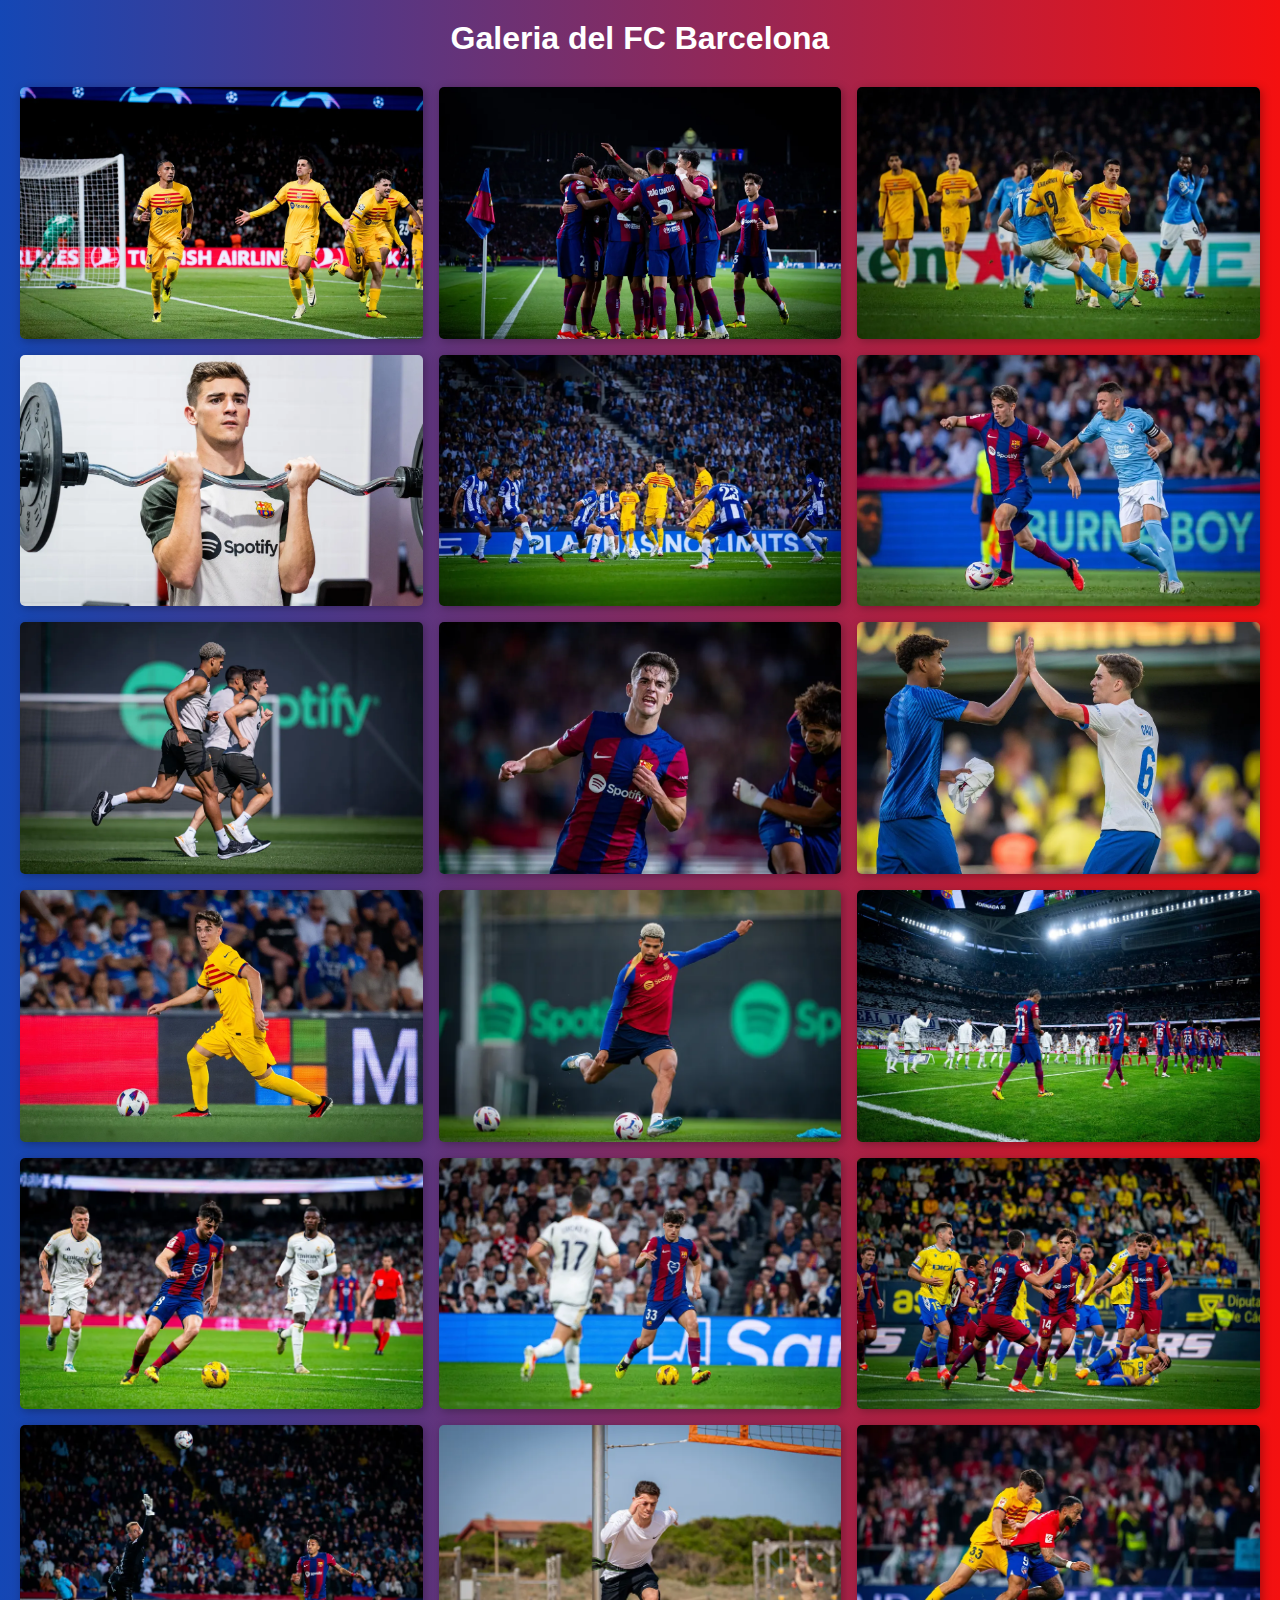
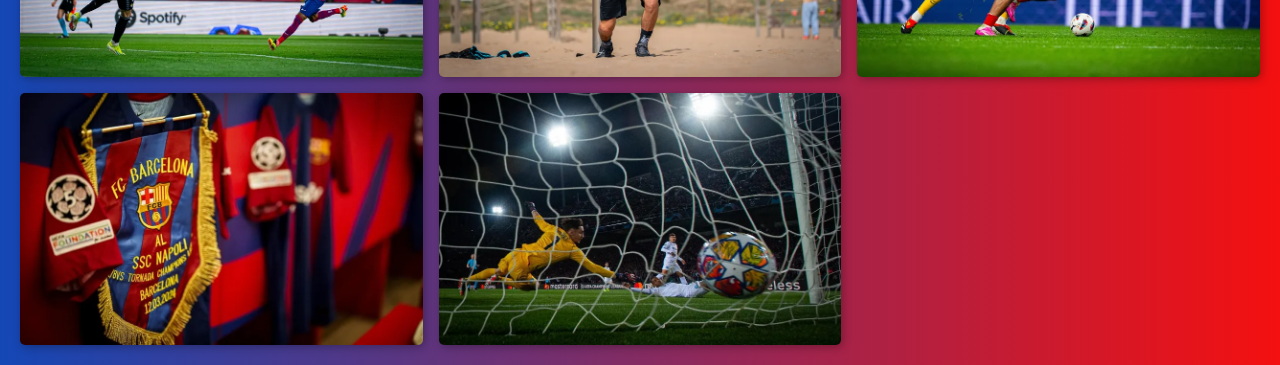
<file: ejercicio2/index.html>
<!DOCTYPE html>
<html lang="en">
<head>
  <meta charset="UTF-8">
  <meta name="viewport" content="width=device-width, initial-scale=1.0">
  <title>📺 Galeria</title>
  <link rel="stylesheet" href="./main.css">
</head>
<body>
  <h1>Galeria del FC Barcelona</h1>

  <div class="galery">
    <img src="./images/img-01.webp" alt="Imagen 1">
    <img src="./images/img-02.webp" alt="Imagen 2">
    <img src="./images/img-03.webp" alt="Imagen 3">
    <img src="./images/img-04.webp" alt="Imagen 4">
    <img src="./images/img-05.webp" alt="Imagen 5">
    <img src="./images/img-06.webp" alt="Imagen 6">
    <img src="./images/img-07.webp" alt="Imagen 7">
    <img src="./images/img-08.webp" alt="Imagen 8">
    <img src="./images/img-09.webp" alt="Imagen 9">
    <img src="./images/img-10.webp" alt="Imagen 10">
    <img src="./images/img-11.webp" alt="Imagen 11">
    <img src="./images/img-12.webp" alt="Imagen 12">
    <img src="./images/img-13.webp" alt="Imagen 13">
    <img src="./images/img-14.webp" alt="Imagen 14">
    <img src="./images/img-15.webp" alt="Imagen 15">
    <img src="./images/img-16.webp" alt="Imagen 16">
    <img src="./images/img-17.webp" alt="Imagen 17">
    <img src="./images/img-18.webp" alt="Imagen 18">
    <img src="./images/img-19.webp" alt="Imagen 19">
    <img src="./images/img-20.webp" alt="Imagen 20">
  </div>


</body>
</html>
</file>
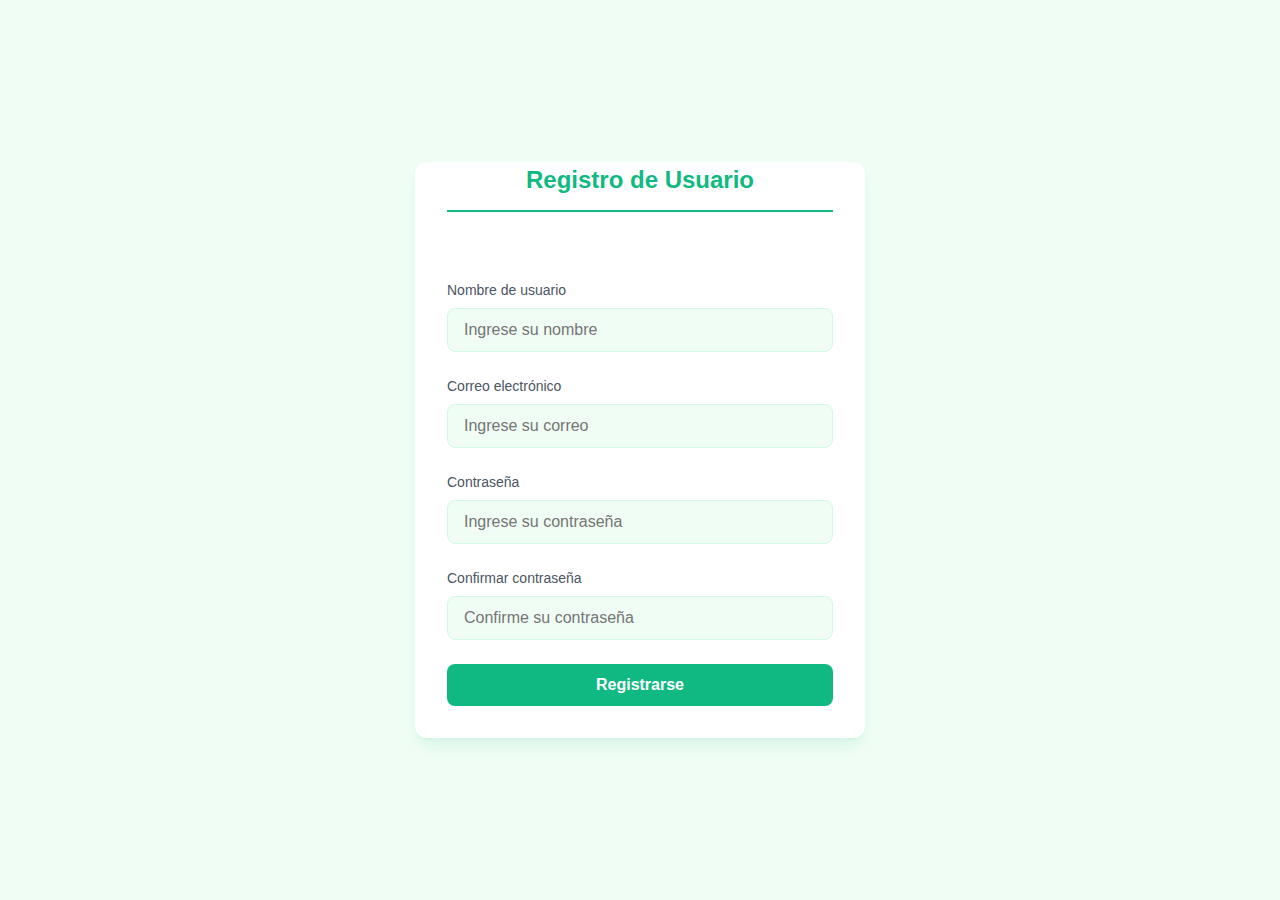
<file: ejercicio3/index.html>
<!DOCTYPE html>
<html lang="es">
<head>
    <meta charset="UTF-8">
    <meta name="viewport" content="width=device-width, initial-scale=1.0">
    <title>Formulario de Registro</title>
    <link rel="stylesheet" href="./main.css">
</head>
<body>
    <form class="registro-form">
        <fieldset>
            <legend>Registro de Usuario</legend>
            <div class="form-group">
                <label for="username">Nombre de usuario</label>
                <input type="text" id="username" name="username" placeholder="Ingrese su nombre" required>
            </div>
            <div class="form-group">
                <label for="email">Correo electrónico</label>
                <input type="email" id="email" name="email" placeholder="Ingrese su correo" required>
            </div>
            <div class="form-group">
                <label for="password">Contraseña</label>
                <input type="password" id="password" name="password" placeholder="Ingrese su contraseña" required>
            </div>
            <div class="form-group">
                <label for="confirm-password">Confirmar contraseña</label>
                <input type="password" id="confirm-password" name="confirm-password" placeholder="Confirme su contraseña" required>
            </div>
            <button type="submit">Registrarse</button>
        </fieldset>
    </form>
</body>
</html>
</file>
<file: ejercicio2/main.css>
* {
  margin: 0;
  padding: 0;
  box-sizing: border-box;
}

body {
  font-family: Arial, sans-serif;
  margin: 0;
  padding: 20px;
  background: linear-gradient(to right, rgb(20, 71, 181), rgb(244, 16, 16));
}

h1 {
  text-align: center;
  margin-bottom: 30px;
  color: #ffffff;
}

.galery {
  display: grid;
  grid-template-columns:  repeat(auto-fill, minmax(300px, 1fr));
  gap: 1em;
}

img {
  max-width: 100%;
  height: auto;
  border-radius: 5px;
  box-shadow: 2px 2px 10px rgba(0, 0, 0, 0.3);
  transition: transform 0.3s ease;
}


img:hover {
  transform: scale(1.05);
}
</file>
<file: ejercicio3/main.css>
* {
  margin: 0;
  padding: 0;
  box-sizing: border-box;
}

body {
  font-family: 'Inter', -apple-system, BlinkMacSystemFont, 'Segoe UI', Roboto, Oxygen, Ubuntu, Cantarell, sans-serif;
  background-color: #f0fdf4;
  color: #1f2937;
  line-height: 1.5;
  display: flex;
  justify-content: center;
  align-items: center;
  min-height: 100vh;
  padding: 1em;
}

.registro-form {
  width: 100%;
  max-width: 450px;
  background-color: #ffffff;
  border-radius: 12px;
  box-shadow: 0 10px 15px -3px rgba(16, 185, 129, 0.1), 0 4px 6px -2px rgba(16, 185, 129, 0.05);
  overflow: hidden;
  transition: transform 0.3s ease;
}

fieldset {
  border: none;
  padding: 2em;
}

legend {
  font-size: 1.5em;
  font-weight: 700;
  color: #10b981;
  margin-bottom: 1.5em;
  text-align: center;
  width: 100%;
  padding-bottom: 0.5em;
  border-bottom: 2px solid #10b981;
}

.form-group {
  margin-bottom: 1.5em;
}

label {
  display: block;
  margin-bottom: 0.5em;
  font-weight: 500;
  color: #4b5563;
  font-size: 0.875em;
}

input {
  width: 100%;
  padding: 0.75em 1em;
  border: 1px solid #d1fae5;
  border-radius: 8px;
  font-size: 1em;
  transition: all 0.3s ease;
  background-color: #f0fdf4;
}

input:focus {
  outline: none;
  border-color: #10b981;
  box-shadow: 0 0 0 3px rgba(16, 185, 129, 0.2);
}

button {
  width: 100%;
  padding: 0.75em 1em;
  background-color: #10b981;
  color: white;
  border: none;
  border-radius: 8px;
  font-size: 1em;
  font-weight: 600;
  cursor: pointer;
  transition: background-color 0.3s ease, transform 0.2s ease;
}

button:hover {
  background-color: #059669;
}

@media (max-width: 500px) {
  fieldset {
    padding: 1.5rem;
  }
  
  legend {
    font-size: 1.25rem;
  }
}
</file>
